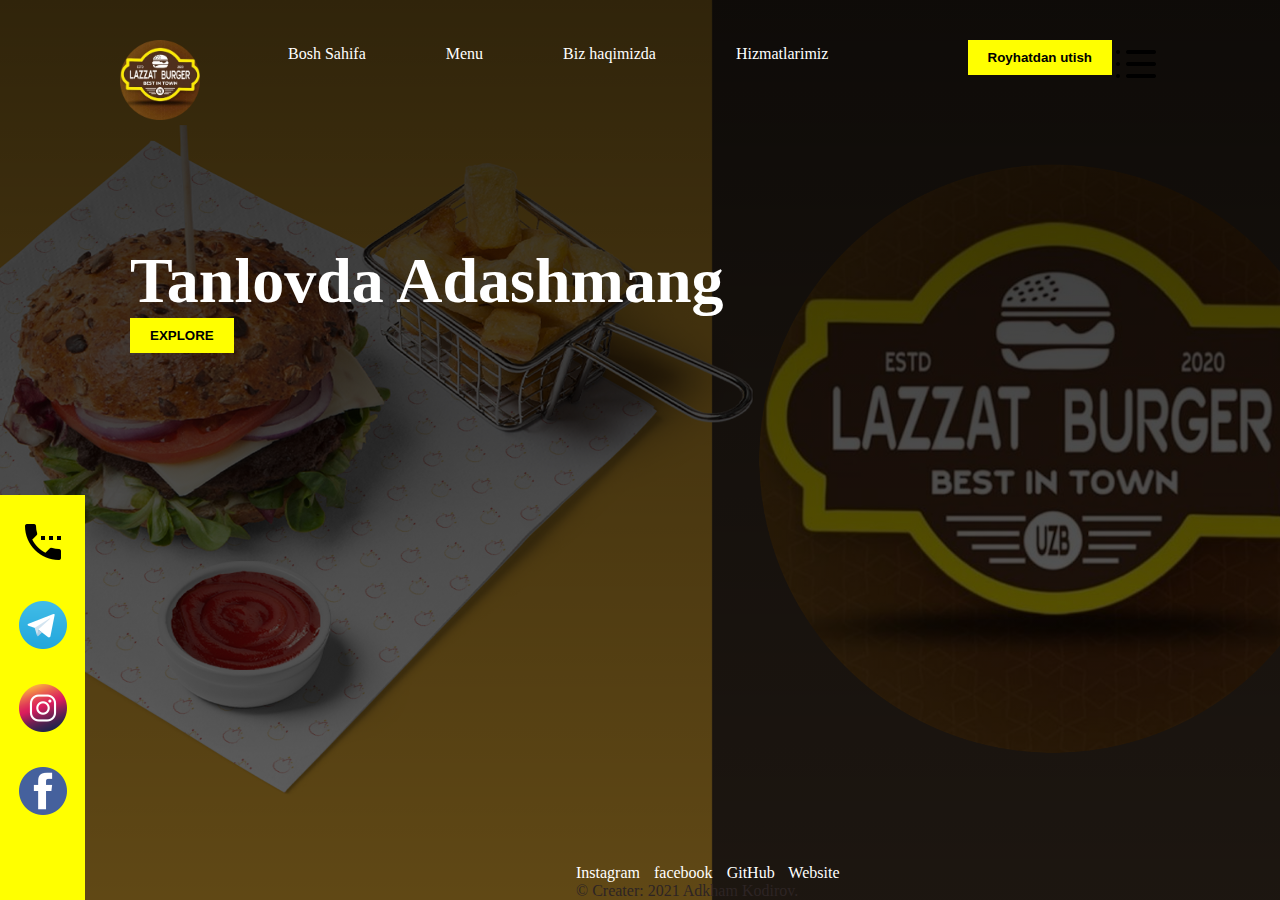
<file: index.html>
<!DOCTYPE html>
<html lang="en">
<head>
    <meta charset="UTF-8">
    <meta http-equiv="X-UA-Compatible" content="IE=edge">
    <meta name="viewport" content="width=device-width, initial-scale=1.0">
    <title>🚩Lazzat Burger</title>
    <link rel="stylesheet" href="style.css">
    <link rel="icon" href="images/lazzat.png">
    <!-- <style>@media print {#ghostery-tracker-tally {display:none !important}}</style> -->
</head>
<body>

    <div class="hero" id="hero">
        <div class="nav-bar">
            <div class="nav-logo"><img src="images/lazzat.png" alt=""></div>
            <div class="nav-links" id="nav-links">
                <i class="fa fa-close" onclick="closeMenu()">ⓧ</i>
                <ul class="nav-area">
                    <li><a href="">Bosh Sahifa</a></li>
                    <li><a href="pics.html">Menu</a></li>
                    <li><a href="">Biz haqimizda</a></li>
                    <li><a href="">Hizmatlarimiz</a></li>
                </ul>
                <button class="btn">Royhatdan utish</button>
            </div>
            <i class="fa-bar" onclick="showMenu()";><img src="icons/list.png" alt=""></i>
        </div>
        <div class="banner-title">
            <h1>
                Tanlovda Adashmang
            </h1>
            <button type="button" class="btn">EXPLORE</button>
        </div>
        <div class="vertical-bar">
            <div class="search-icons">   
            </div>
            <div class="social-icons">
                <i class="fa"><a href="https://www.instagram.com/lazzat_burger/"><img src="icons/phon.png" alt=""></a></i>
                <i class="fa"><a href="https://t.me/c/1127258781/518"><img src="icons/tel.png" alt=""></a></i>
                <i class="fa"><a href="https://www.instagram.com/lazzat_burger/"><img src="icons/ins.png" alt=""></a></i>
                <i class="fa"><img src="icons/face.png" alt=""></i>
            </div>
        </div>
        <div class="notifications" id="notifications">
            <div class="contents"></div>
            <div class="notifications-img">
                <!-- <img src="images/delivery.jpeg" alt=""> -->
            </div>
        </div>
        <div class="bottom-container">
            <a class="footer-link" href="https://www.instagram.com/kodirov_off/">Instagram</a>
            <a class="footer-link" href="https://www.facebook.com/kodirov.adkhamboy">facebook</a>
            <a href="https://github.com/kodirovoff">GitHub</a>
            <a class="footer-link" href="https://kodirovoff.github.io/cv./">Website</a>
            <p class="pa">© Creater: 2021 Adkham Kodirov.</p>
        </div>

    </div>

    <!-- <div class="hero">
        <ul class="nav-area"> <strong>
            <li><a href="">Bosh Sahifa</a></li>
            <li><a href="pics.html">Menu</a></li>
            <li><a href="">Biz haqimizda</a></li>
            <li><a href="">Hizmatlarimiz</a></li>
        </strong>
        </ul>
    </div>
    <div class="welcome-text">
        <h1>Tanlovda Adashmang</h1>
        <a class="number-show" href="tel:+998934955855">bizga bog'lanish +998934955855</a> 
    </div><br>-->
    <script>
        var show = document.getElementById('nav-links');
        function showMenu(){
            show.style.right = "0";
        }
        function closeMenu(){
            show.style.right = "-200px";
        }
    </script>
    <script src="script.js"></script>
</body>
</html>
</file>
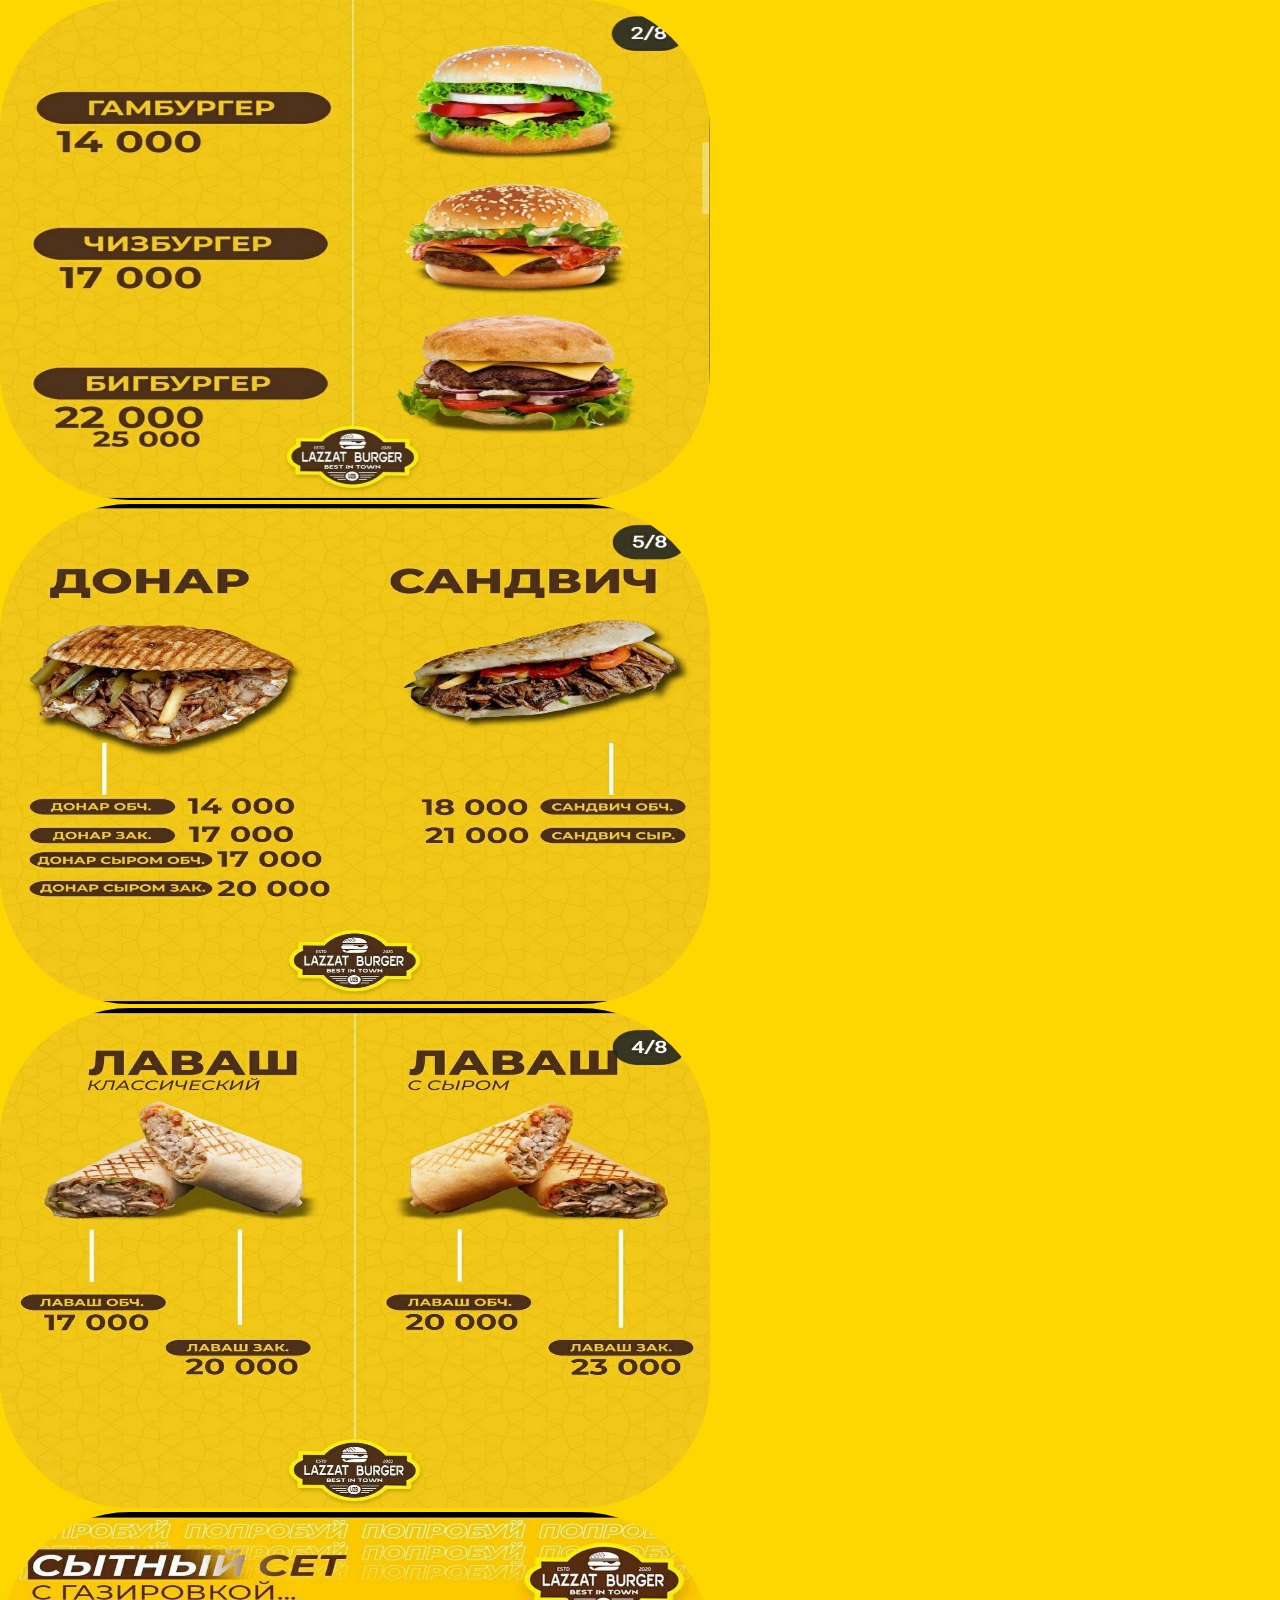
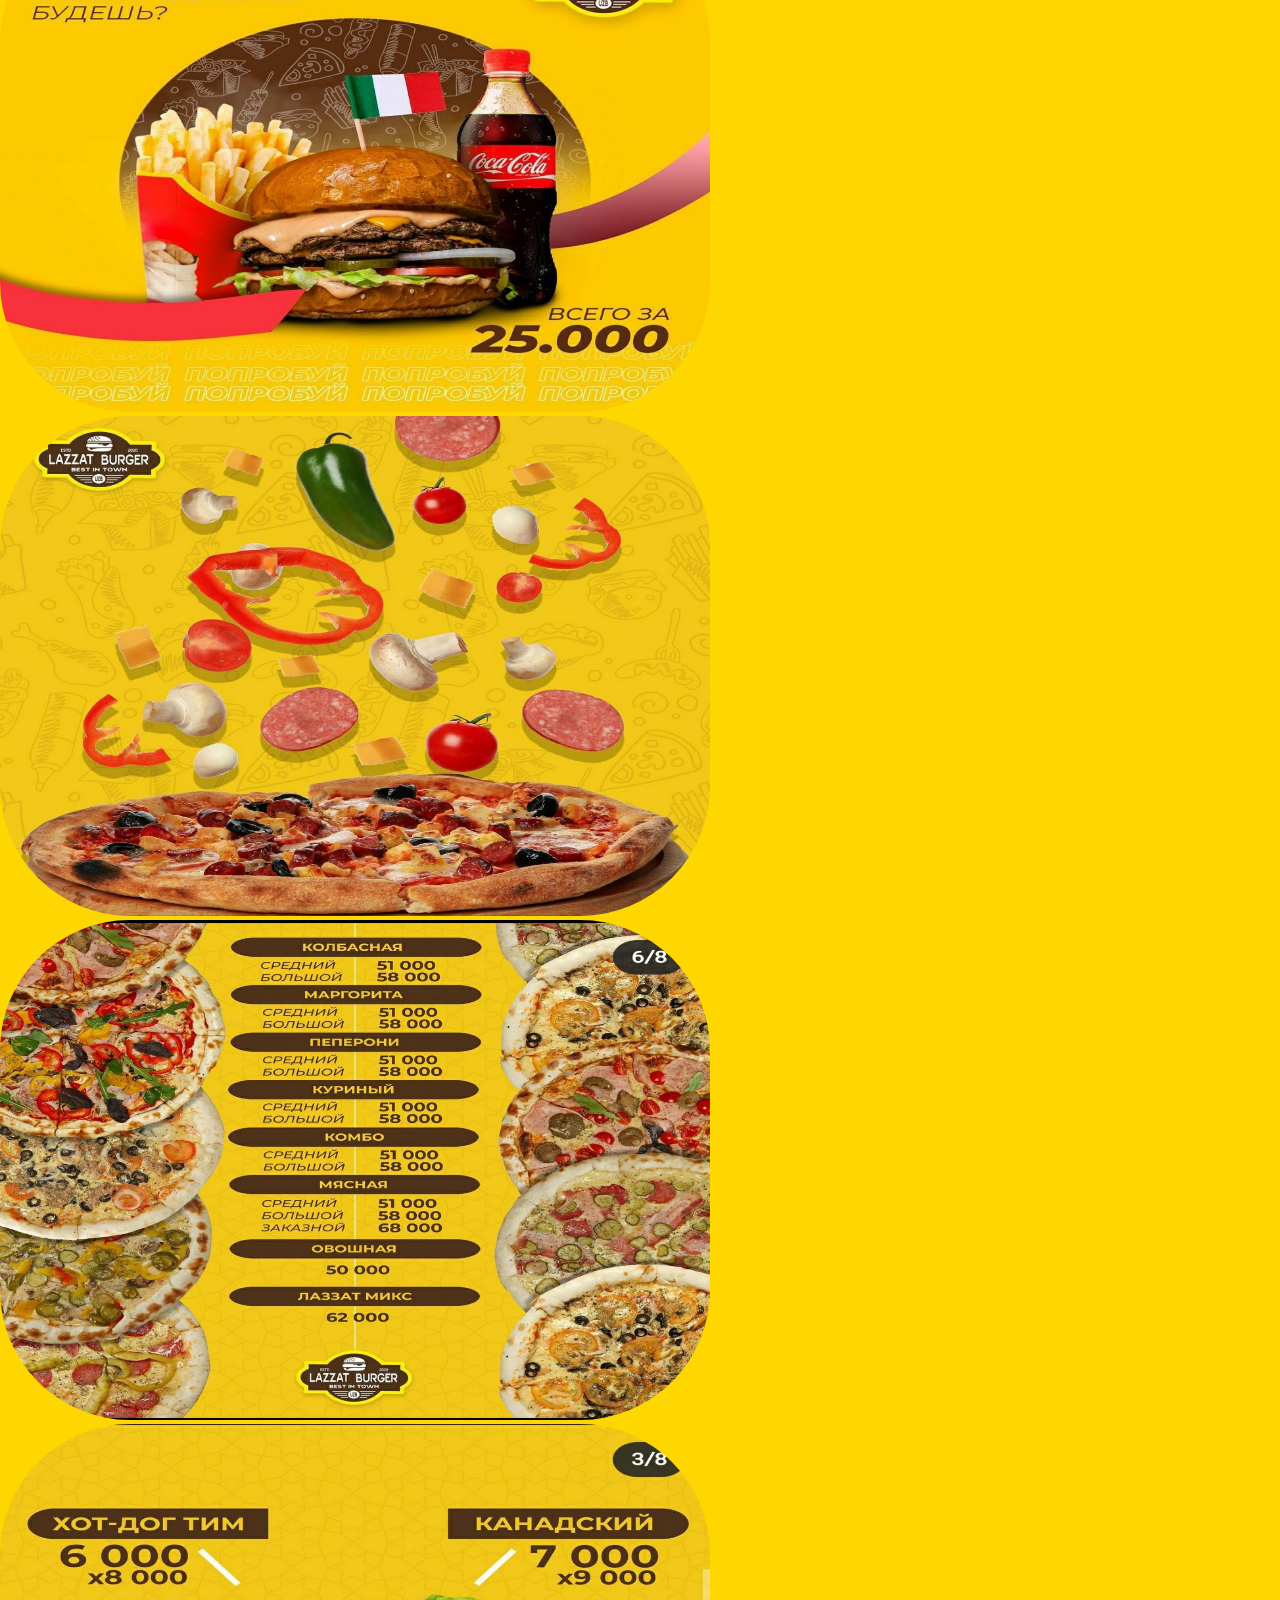
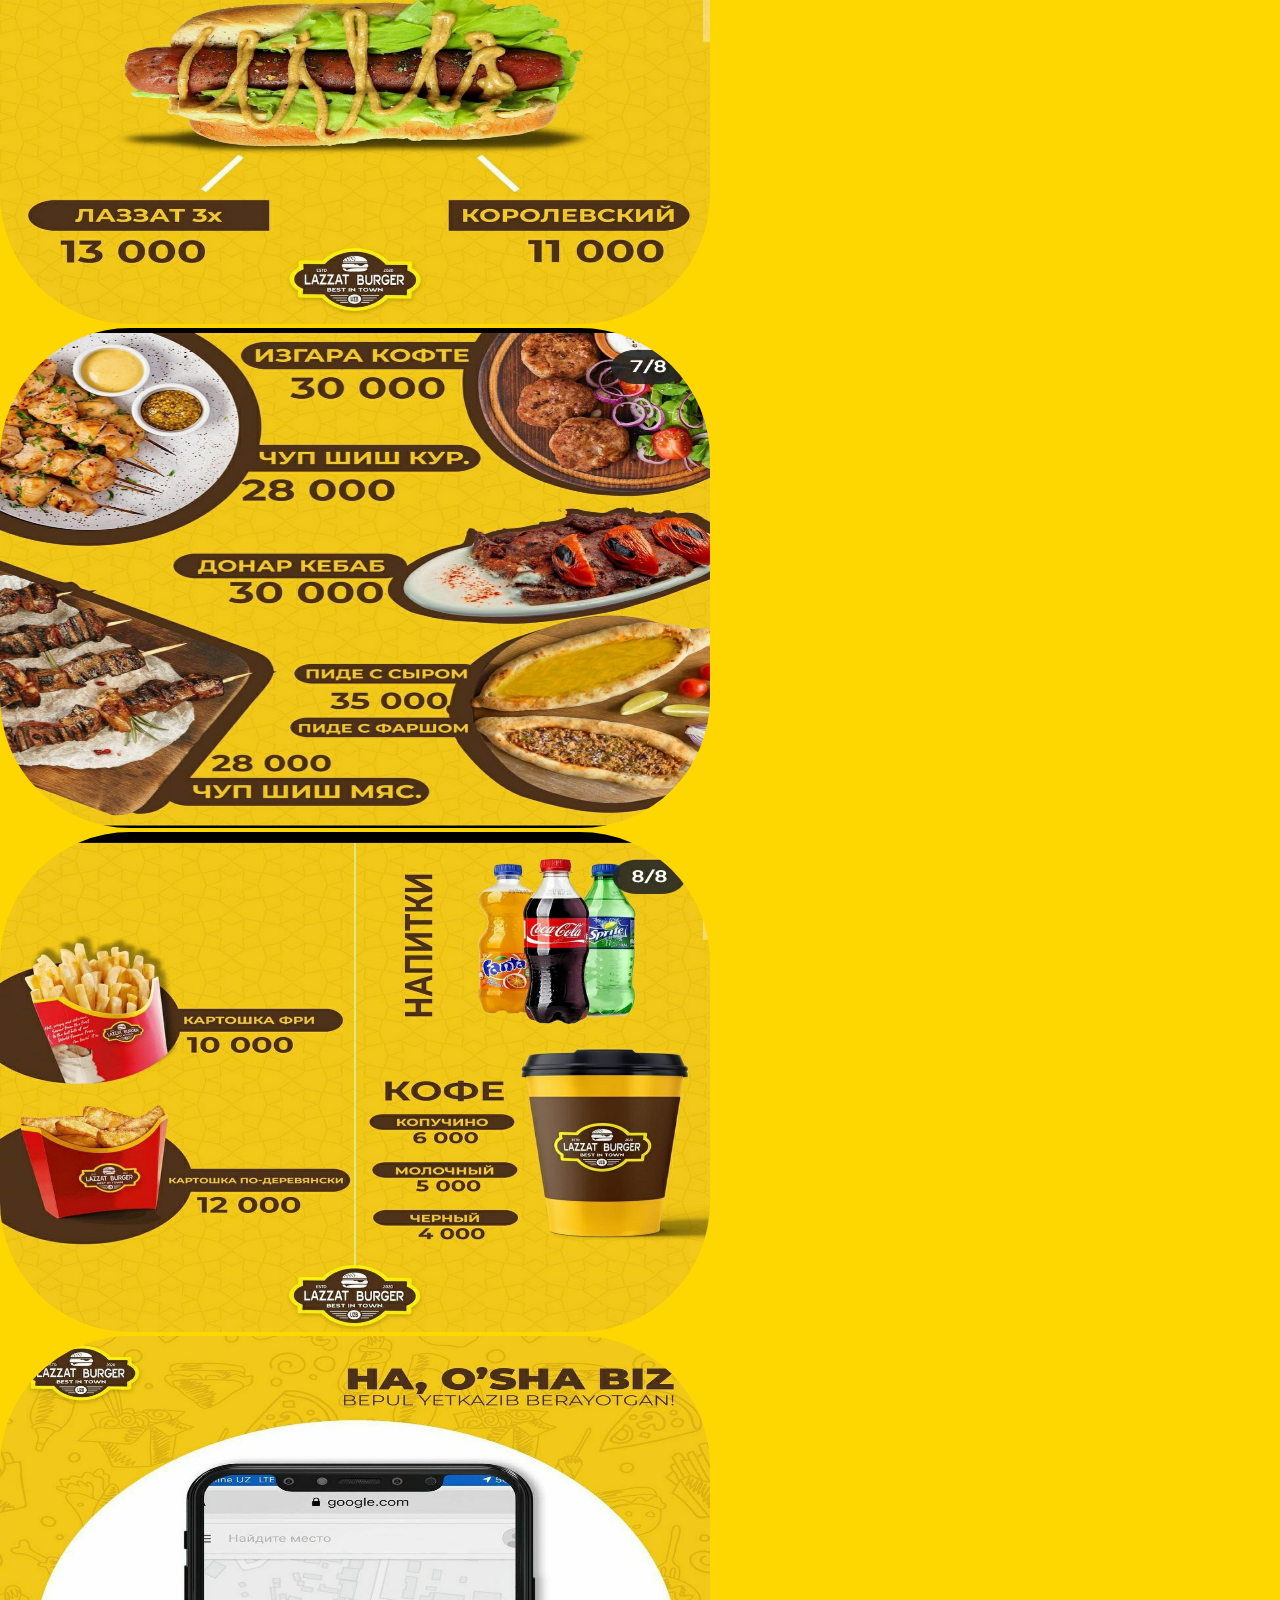
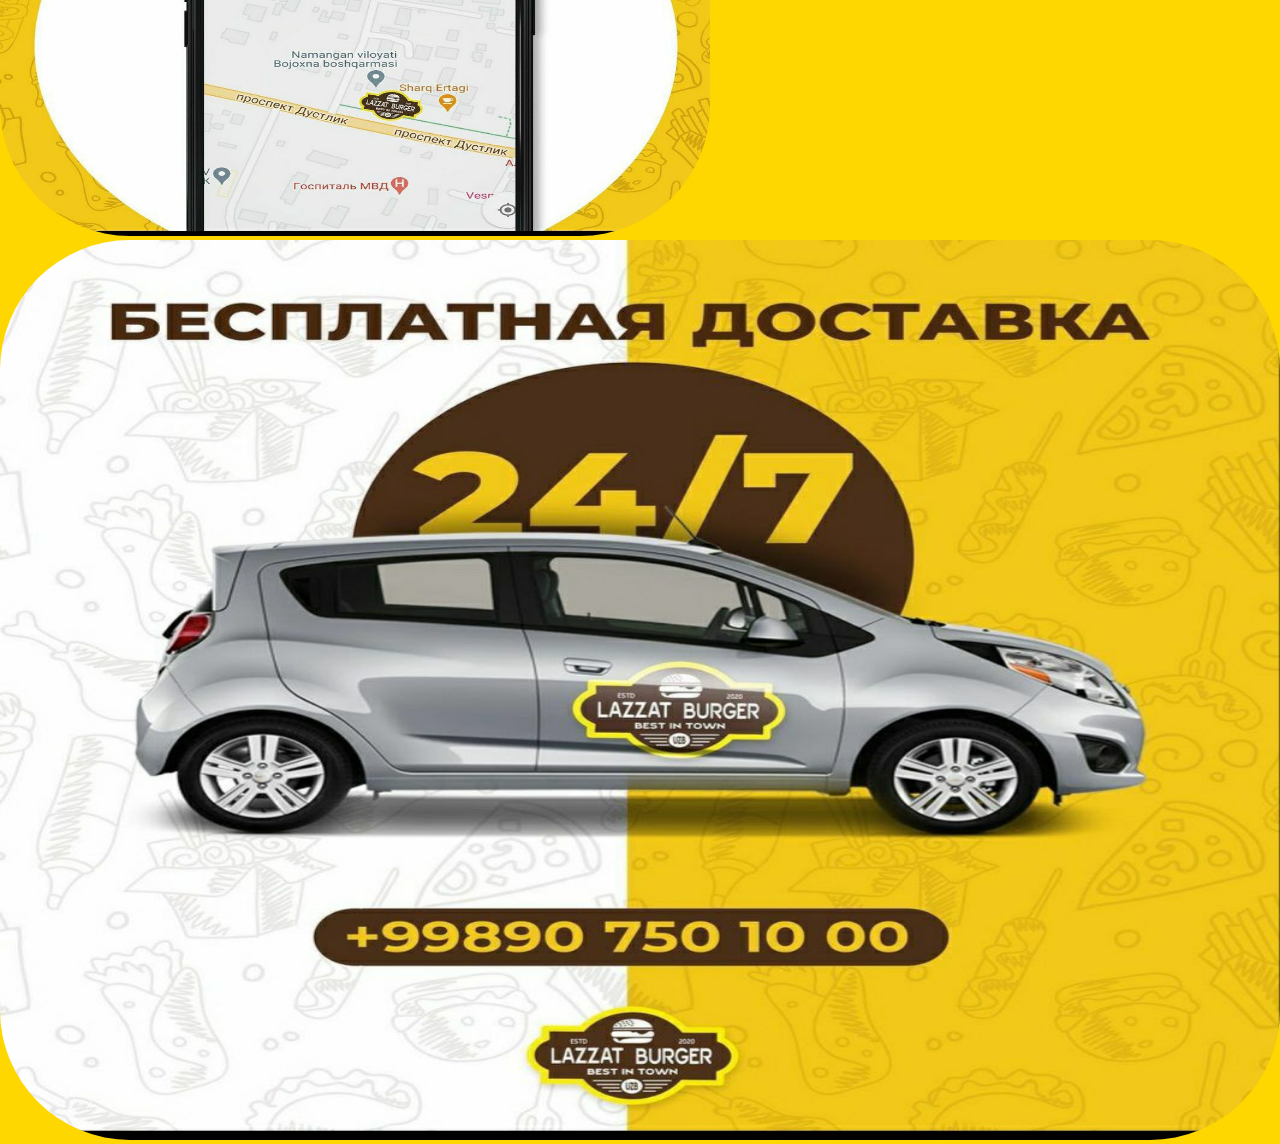
<file: pics.html>
<!DOCTYPE html>
<html lang="en">
<head>
    <meta charset="UTF-8">
    <meta http-equiv="X-UA-Compatible" content="IE=edge">
    <meta name="viewport" content="width=device-width, initial-scale=1.0">
    <title>🍔 Lazzat Burger Menu </title>
</head>
<body>
    <style>
        body{
            margin: 0;
            padding: 0;
            background-color: gold;
        }
        img{
            height: 500px;
            width: 710px;
            border-radius: 130px;
        }
        img:hover{
            color: goldenrod;
            background-color: goldenrod;
        }
        .del{
            width: 100%;
            height: 900px;
        }
    </style>
    <div>
        <img src="images/lazzt-1.jpeg" alt="">
        <img src="images/lazzt-2.jpeg" alt="">
        <img src="images/lazzt-3.jpeg" alt="">
        <img src="images/lazzt-4.jpeg" alt="">
        <img src="images/lazzt-5.jpeg" alt="">
        <img src="images/lazzt-6.jpeg" alt="">
        <img src="images/lazzt-7.jpeg" alt="">
        <img src="images/lazzt-8.jpeg" alt="">
        <img src="images/lazzt-9.jpeg" alt="">
        <img src="images/location.jpeg" alt="">
        <img class="del" src="images/delivery.jpeg" alt=""> 
    </div>
</body>
</html>
</file>
<file: style.css>
*{
    margin: 0;
    padding: 0;
}
.hero{
    height: 100vh;
    background-image: linear-gradient(rgba(0,0,0,0.8),rgba(0, 0, 0, 0.6)),url(images/lazzatback.png);
    background-position: center;
    background-size: cover;
    overflow-x: hidden;
    position: relative;
}
.nav-bar{
    display: flex;
    padding: 40px 120px;
}
.nav-logo img{
    width: 80px;
}
.nav-links {
    flex: 1;
}
.nav-links ul{
    margin-left: 50px;
    display: inline;
}
.nav-links ul li{
    list-style: none;
    display: inline-block;
    padding: 5px 25px;
}
.nav-links ul a{
    margin: 13px;
    color: #fff;
    text-decoration: none;
}

.nav-links ul li::after{
    content: '';
    width: 0;
    height: 2px;
    background: #fff;
    display: block;
    margin: auto;
    transform: .10s;
}
.nav-links ul li:hover::after{
    width: 100%;
}
.btn{
    padding: 10px 20px;
    border: 0;
    background: yellow;
    font-weight: bold;
}
.btn:hover{
    border-radius: 10px;
}
.nav-links .btn{
    float: right;
}
.banner-title{
    margin: 80px 130px;
    color: #fff;
}
.banner-title h1{
    font-size: 64px;
    margin-bottom: 30;
}
.vertical-bar{
    height: 100%;
    /* background: #000; */
    top: 0;
    left: 0;
    position: absolute;
}
.search-icon{
    height: 60%;
    width: 80px;  
}
.search-icons .fa{
    margin: 45px 23px;
    display: block;
    color: #fff;
    font-size: 30px;
    cursor: pointer;
}
.social-icons{
    height: 45%;
    width: 85px;
    background: yellow;
    text-align: center;
    padding-top: 27%;
    bottom: 0;
    position: absolute;
}
.social-icons .fa{
    margin: 15px 8px;
    display: block;
    padding: 8px;
    cursor: pointer;
}
.social-icons .fa:hover{
    background-color: gold;
}
.notifications{
    display: flex;
    width: 400px;
    right: 0;
    bottom: 0;
    position: absolute;
    align-items: center;
}
.contents{
    flex-basis: 50%;
    padding: 10px;
}
.notifications-img{
    flex-basis: 50%;
}
.notifications-img img{
    width: 100%;
}


/* mine */
.bottom-container{
    position: absolute;
    left: 45%;
    bottom: 0;
}
.bottom-container a{
    padding-right: 10px;
    text-decoration: none;
    color: #fff;
}
.bottom-container a:hover{
    background-color: #fff;
    color: #000;
}
.bottom-container p{
    color: #2D2424;
}
.nav-bar .fa{
    display: none;
}
@media (max-width: 700px){
    .hero{
        background-image: linear-gradient(rgba(0,0,0,0.8),rgba(0, 0, 0, 0.6)),url(images/for-tel.png);
        height: 100vh;
        width: 100%;

    }
    .vertical-bar{
        height: 105%;
        top: 0px;
        left: 0;
        position: absolute;
    }
    .banner-title{
        margin: 80px 40px;
    }
    .banner-title h1{
        font-size: 50px;
    }
    .notifications{
        width: 100%;
    }
    .nav-bar{
        padding: 10px 30px;
    }
    .nav-bar .fa{
        display: block;
        color: #fff;
        margin: 10px 25px;
        font-size: 22px;
        cursor: pointer;
    }
    .nav-links{
        height: 100vh;
        width: 200px;
        background: #000;
        top: 0;
        right: -200px;
        position: absolute;
        text-align: left;
        z-index: 2;
        transition: 0.5s;
    }
    .nav-links ul a{
        display: block;    
    }
    .nav-links .btn{
        float: none;
        margin-left: 25px;
        margin-top: 10px;
    }
    .social-icons{
        height: 45%;
        width: 80px;
        background: yellow;
        text-align: left;
        padding-top: 27%;
        bottom: 0;
        position: absolute;
}
    .social-icons .fa{
        margin: 15px 8px;
        display: block;
        padding: 8px;
        border-radius: 50%;
        cursor: pointer;
}
    .nav-bar .fa-bar:hover{
        color: white;
        background: white;
        height: 50px;
        border-radius: 10px;
    }
}
</file>
